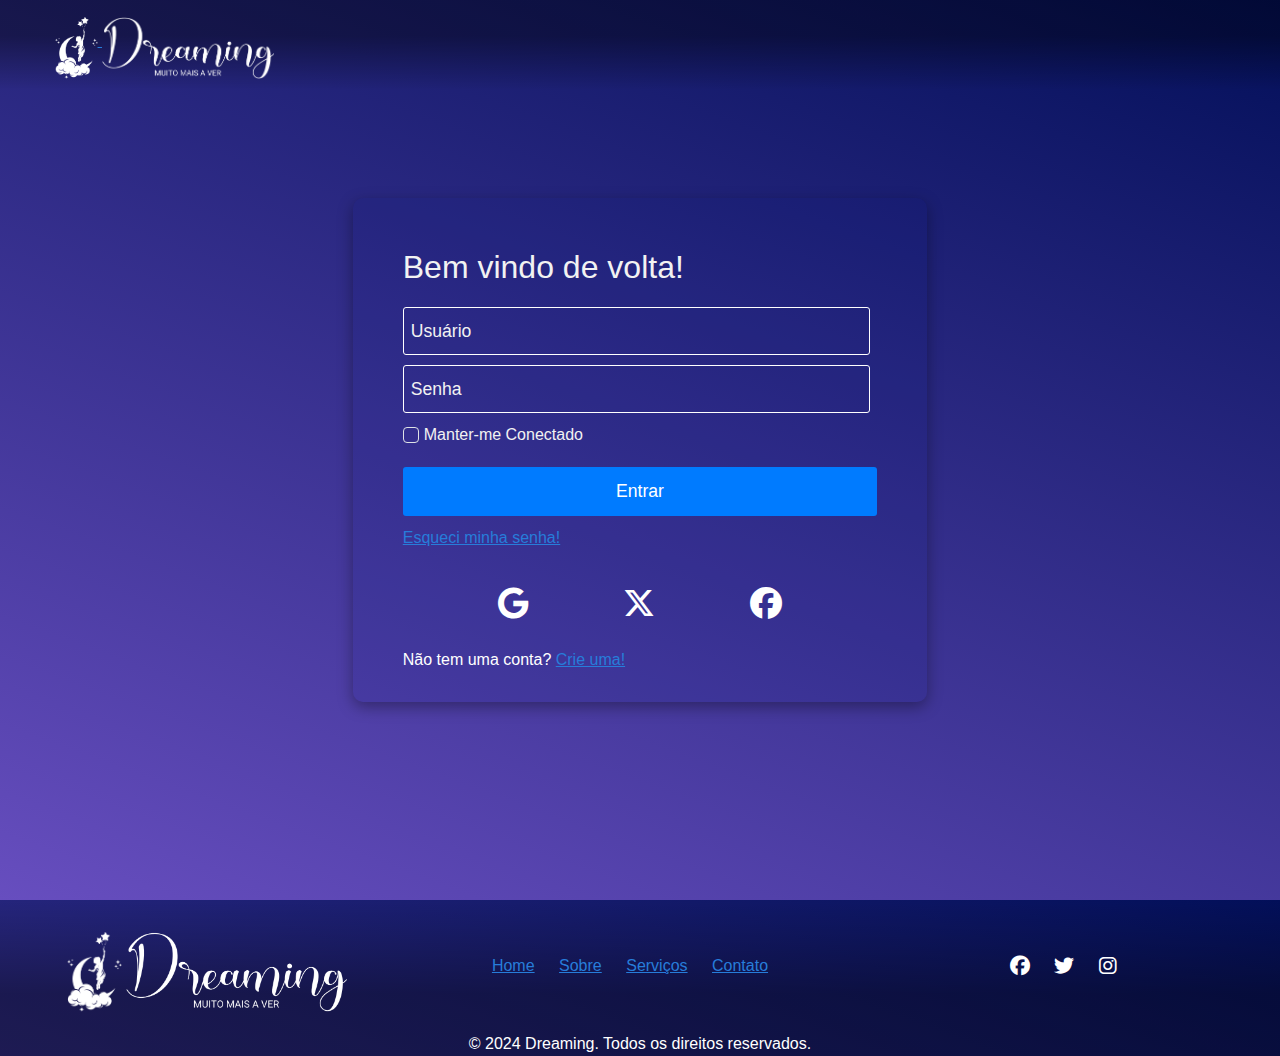
<file: Trabalho Streaming/src/login.html>
<!DOCTYPE html>
<html lang="en">

<head>
    <meta charset="UTF-8">
    <meta name="viewport" content="width=device-width, initial-scale=1.0">
    <title>Login</title>
    <link rel="icon" type="image/png" href="../Imagem/logo dreaming.png">
    <link rel="stylesheet" href="https://cdnjs.cloudflare.com/ajax/libs/font-awesome/6.5.2/css/all.min.css">
    <link href="https://cdn.jsdelivr.net/npm/bootstrap@5.3.3/dist/css/bootstrap.min.css" rel="stylesheet"
        integrity="sha384-QWTKZyjpPEjISv5WaRU9OFeRpok6YctnYmDr5pNlyT2bRjXh0JMhjY6hW+ALEwIH" crossorigin="anonymous">
    <link rel="stylesheet" href="login.css">
</head>

<body>
    <header>
        <div>
            <a href="../index.html">
                <img class="logo" src="../Imagem/logo dreaming.png" alt="logo">
                <img class="logo" src="../Imagem/logo dreaming1.png" class="texto da logo">
            </a>
        </div>
    </header>
    <main>
        <form id="loginForm">
            <h2>Bem vindo de volta!</h2>
            <input type="text" id="username" placeholder="Usuário" required>
            <input type="password" id="password" placeholder="Senha" required>
            <label class="manter-conectado">
                <input class="form-check-input" type="checkbox" value="" id="manter-conectado"> Manter-me Conectado
            </label>
            <input type="submit" value="Entrar">
            <a href="#">Esqueci minha senha!</a>
            <div id="logins_alternativos">
                <button class="social-login" id="googleLogin">
                    <i class="fab fa-google"></i>
                </button>

                <button class="social-login" id="twitterLogin">
                    <i class="fa-brands fa-x-twitter"></i>
                </button>

                <button class="social-login" id="facebookLogin">
                    <i class="fab fa-facebook"></i>
                </button>
            </div>
            <p>Não tem uma conta? <a href="./registro.html">Crie uma!</a></p>
        </form>
    </main>
    <footer>
        <div class="footer-container">
            <div class="footer-logo">
                <img class="logo" src="../Imagem/logo dreaming.png" alt="logo">
                <img class="logo" src="../Imagem/logo dreaming1.png" class="texto da logo">
            </div>
            <div class="footer-links">
                <ul>
                    <li><a href="#">Home</a></li>
                    <li><a href="#">Sobre</a></li>
                    <li><a href="#">Serviços</a></li>
                    <li><a href="#">Contato</a></li>
                </ul>
            </div>
            <div class="footer-social">
                <ul>
                    <li><a href="#"><i class="fab fa-facebook"></i></a></li>
                    <li><a href="#"><i class="fab fa-twitter"></i></a></li>
                    <li><a href="#"><i class="fab fa-instagram"></i></a></li>
                </ul>
            </div>
        </div>
        <div class="footer-info">
            <p>&copy; 2024 Dreaming. Todos os direitos reservados.</p>
        </div>
    </footer>
    
</body>

</html>
</file>
<file: Trabalho Streaming/src/login.css>
* {
    margin: 0;
    padding: 0;
    font-family: 'Franklin Gothic Medium', 'Arial Narrow', Arial, sans-serif;
}

header {
    display: flex;
    background: linear-gradient(to bottom, rgba(0, 0, 0, 0.39) 40%, #00000000 100%);
    position: absolute;
    width: 100vw;
    height: 90px;
    z-index: 2;
    justify-content: space-between;   
}

.logo{
    height: 77.78%;
    margin-top: 12px;
}

header>div {
    max-width: 100%;
    display: flex;
    padding: 5px;
    margin: 0 50px;
}

#header {
    height: 100%;
    width: auto;
    display: flex;
    align-items: center;
}

body {
    background: linear-gradient(20deg, #674EBF, #020F59);
    width: 100vw;
    height: 100vh;
    background-position: center;
    z-index: -1;
    overflow-x: hidden;  
}

main{
    width: 100vw;
    height: 100vh;
    display: flex;
    align-items: center;
    justify-content: center;
    height: 100%;
}

form {
    background-color: #0213731a;
    width: auto;
    padding: 50px;
    border-radius: 10px;
    box-shadow: rgba(0, 0, 0, 0.35) 0px 5px 15px;
}

form::before {
    filter: blur(5px);
}

h2{
    color: #f2f2f2;
    font-size: 2rem;
    margin: 0 0 20px 0;
}

input[type="text"],
input[type="password"] {
    width: calc(100% - 7px);
    padding: 10px 0;
    margin-bottom: 10px;
    border: 1px solid #ffffff;
    background-color: #ffffff00;
    color: #f2f2f2;
    border-radius: 3px;
    font-size: 1.1rem;
    padding-left: 7px;
}

input:focus{
    outline: 3px rgb(0, 132, 255) solid;
    border: 1px solid rgb(24, 66, 255);
}

::placeholder{
    color: #f2f2f2;
}

.manter-conectado{
    color: #f2f2f2;
    display: flex;
}

input[type="checkbox"]{
    margin-right: 5px;
    cursor: pointer;
    background-color: #020f5900;
}

input[type="submit"]{
    width: 100%;
    padding: 10px;
    margin-bottom: 10px;
    background-color: #007bff;
    color: #fff;
    border: none;
    border-radius: 3px;
    cursor: pointer;
    display: flex;
    justify-content: center;
    align-items: center;
    font-size: 1.1rem;
    border: 1px solid rgba(255, 255, 255, 0);
    margin: 20px 0 10px;
}

input[type="submit"]:hover{
    background-color: #00000025;
    border: 1px solid #f2f2f238;
}

a{
    color: #277dda;
}

.social-login{
    margin-top: 10px;
    background: none;
    border: none;
    color: white;
    font-size: 2rem;
}

#logins_alternativos{
    display: flex;
    justify-content: space-evenly;
    margin-top: 20px;
}

.social-login{
    
    border-radius: 50%;
}

.social-login:hover{
    filter: brightness(120%);
    transform: scale(1.30);
    transition: 0.3s;
    cursor: pointer;
}

p{
    margin-top: 20px;
    color: white;
    margin-bottom: -20px;
}

@media (max-width: 550px) {
    form{
        box-shadow: none;
        background: none;
    }
    header{
        width: 100vw;
        justify-content: center;
    }
    .logo{
        height: 70%;
    }
}

footer {
    width: 100vw;
    background: linear-gradient(to top, rgba(0, 0, 0, 0.39) 40%, #00000000 100%);
    color: #fff;
    padding: 20px 0;
    text-align: center;
}

.footer-container {
    display: grid; /* Alterado para grid */
    grid-template-columns: repeat(auto-fit, minmax(200px, 1fr)); /* Cria colunas de largura automática */
    gap: 20px; /* Espaço entre os itens */
    max-width: 100vw;
    margin: 0 auto;
    justify-content: center; /* Centraliza os itens horizontalmente */
    align-items: center; /* Centraliza os itens verticalmente */
}

.footer-logo img {
    height: 80px;
}

.footer-links ul,
.footer-social ul {
    list-style: none;
    padding: 0;
    margin: 0;
}

.footer-links ul li,
.footer-social ul li {
    display: inline;
    margin-right: 20px;
}

.footer-info p {
    margin-top: 20px;
}

/* Estilos para os ícones das redes sociais (Font Awesome) */
.footer-social a {
    color: #fff;
    font-size: 20px;
}

/* Estilos para dispositivos menores que 768px */
@media (max-width: 900px) {
    .footer-container {
        grid-template-columns: 1fr; /* Uma coluna em vez de várias */
        justify-content: center;
    }
}

/* Estilos para dispositivos menores que 480px */
@media (max-width: 480px) {
    .footer-logo img {
        height: 60px; /* Reduz o tamanho do logo */
    }
}

@media (max-width: 350px) {
    header{
        display: none;
    }
    
}

/* Esconde a barra de rolagem nativa */
body::-webkit-scrollbar {
    width: 10px; /* Largura da barra de rolagem */
}

/* Define a cor do fundo da barra de rolagem */
body::-webkit-scrollbar-track {
    background-color: #F2F2F2;
}

/* Define a cor do botão da barra de rolagem */
body::-webkit-scrollbar-thumb {
    background-color: #888;
}

/* Adiciona uma borda na barra de rolagem */
body::-webkit-scrollbar-thumb:hover {
    background-color: #555;
}
</file>
